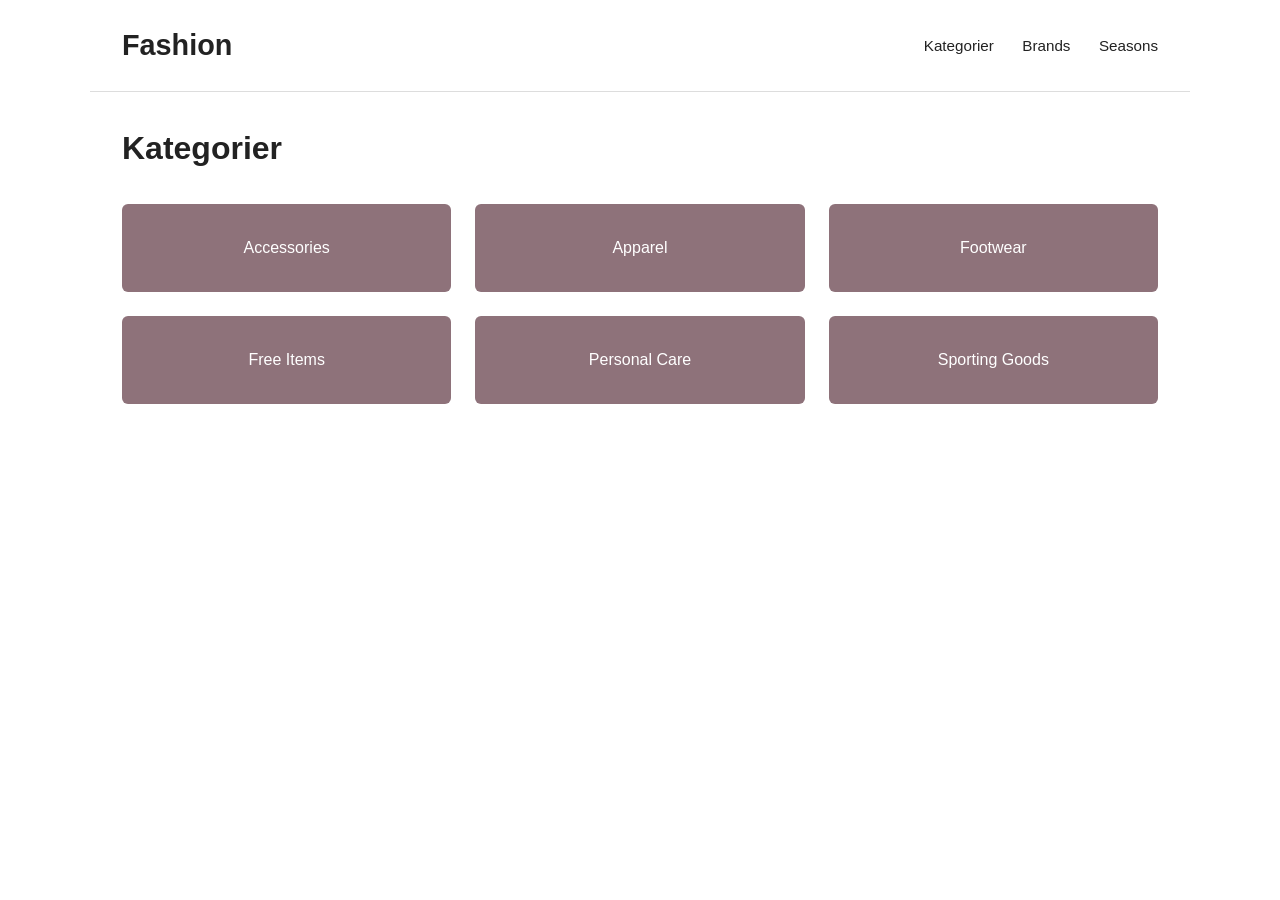
<file: index.html>
<!doctype html>
<html lang="da">
  <head>
    <meta charset="UTF-8" />
    <meta name="viewport" content="width=device-width, initial-scale=1.0" />
    <title>Fashion</title>
    <link rel="stylesheet" href="style.css" />
  </head>
  <body>
    <header class="index-header">
      <div class="logo">Fashion</div>
      <nav>
        <a href="#">Kategorier</a>
        <a href="#">Brands</a>
        <a href="#">Seasons</a>
      </nav>
    </header>

    <main class="produkt-kategorier">
      <h1>Kategorier</h1>

      <section class="kategorier-grid">
        <a href="productlist.html">Accessories</a>
        <a href="productlist.html">Apparel</a>
        <a href="productlist.html">Footwear</a>
        <a href="productlist.html">Free Items</a>
        <a href="productlist.html">Personal Care</a>
        <a href="productlist.html">Sporting Goods</a>
      </section>
    </main>
  </body>
</html>
</file>
<file: style.css>
* {
  box-sizing: border-box;
  margin: 0;
  padding: 0;
}

body {
  font-family: Arial, Helvetica, sans-serif;
  color: #222;
  background: white;
  line-height: 1.5;
}

a {
  text-decoration: none;
  color: inherit;
}

h1 {
  font-size: 2rem;
  margin-bottom: 2rem;
}

.index-header {
  display: flex;
  justify-content: space-between;
  align-items: center;
  padding: 1.5rem 2rem;
  border-bottom: 1px solid #ddd;
}

.logo {
  font-size: 1.8rem;
  font-weight: bold;
}

nav a {
  margin-left: 1.5rem;
  font-size: 0.95rem;
}

.produkt-kategorier {
  padding: 2rem;
}

.kategorier-grid {
  display: grid;
  gap: 1.5rem;
}

.kategorier-grid a {
  background: #8e727a;
  color: white;
  padding: 2rem;
  border-radius: 6px;
  text-align: center;
  display: block;
  transition:
    background 0.3s ease,
    transform 0.3s ease;
}

.kategorier-grid a:hover {
  background: #ed8cae;
  transform: translateY(-3px);
}

.produkt-grid {
  display: grid;
  gap: 2rem;
  padding: 2rem;
}
.produkt-grid a:hover {
  transform: translateY(-3px);
  transition: transform 0.3s ease;
}

.produkt-kort,
.produkt-kort-udsolgt,
.produkt-kort-tilbud-udsolgt {
  border: 1px solid #ddd;
  padding: 1rem;
  border-radius: 6px;
  position: relative;
}

.produkt-kort img,
.produkt-kort-udsolgt img,
.produkt-kort-tilbud-udsolgt img {
  width: 100%;
  margin-bottom: 1rem;
}

.pris {
  font-weight: bold;
  margin-top: 0.5rem;
}

.originalpris {
  text-decoration: line-through;
  color: #888;
  margin-right: 0.5rem;
}

.badge {
  position: absolute;
  top: 10px;
  right: 10px;
  background: red;
  color: white;
  font-size: 0.75rem;
  padding: 0.3rem 0.6rem;
  border-radius: 4px;
}

.produkt-kort-udsolgt,
.produkt-kort-tilbud-udsolgt {
  opacity: 0.5;
}

.discount .pris {
  color: red;
}

.produkt-detaljer {
  display: grid;
  gap: 2rem;
  padding: 2rem;
}

.produkt-detaljer img {
  width: 100%;
}

.produkt-info h1 {
  margin-bottom: 1rem;
}

.paalager {
  margin-top: 0.5rem;
}

.produkt-info button {
  margin-top: 1.5rem;
  padding: 0.8rem 1.5rem;
  background: black;
  color: white;
  border: none;
  cursor: pointer;
}

@media (min-width: 900px) {
  .index-header,
  .produkt-kategorier,
  .produkt-grid,
  .produkt-detaljer {
    max-width: 1100px;
    margin: 0 auto;
  }

  .kategorier-grid {
    grid-template-columns: repeat(3, 1fr);
  }

  .produkt-grid {
    grid-template-columns: repeat(4, 1fr);
  }

  .produkt-detaljer {
    grid-template-columns: 2fr 1fr 1fr;
    align-items: start;
  }
}
</file>
